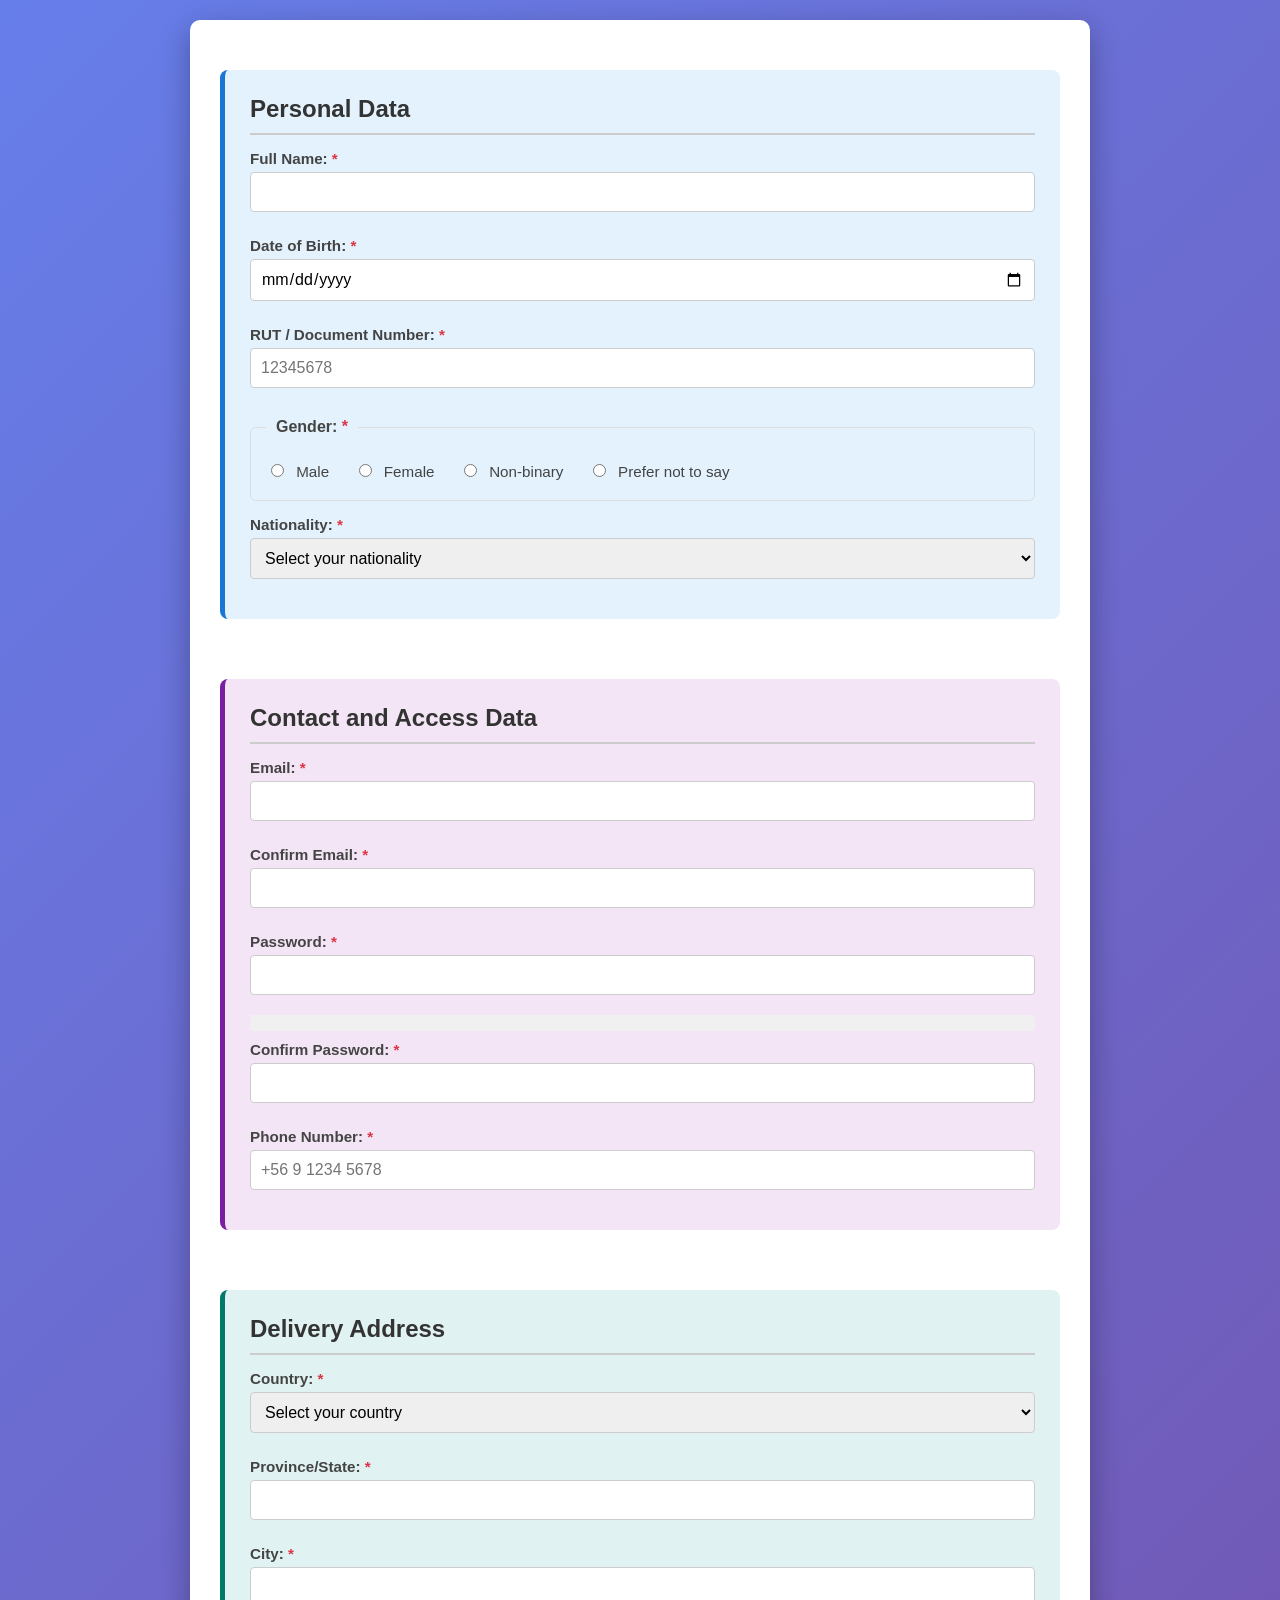
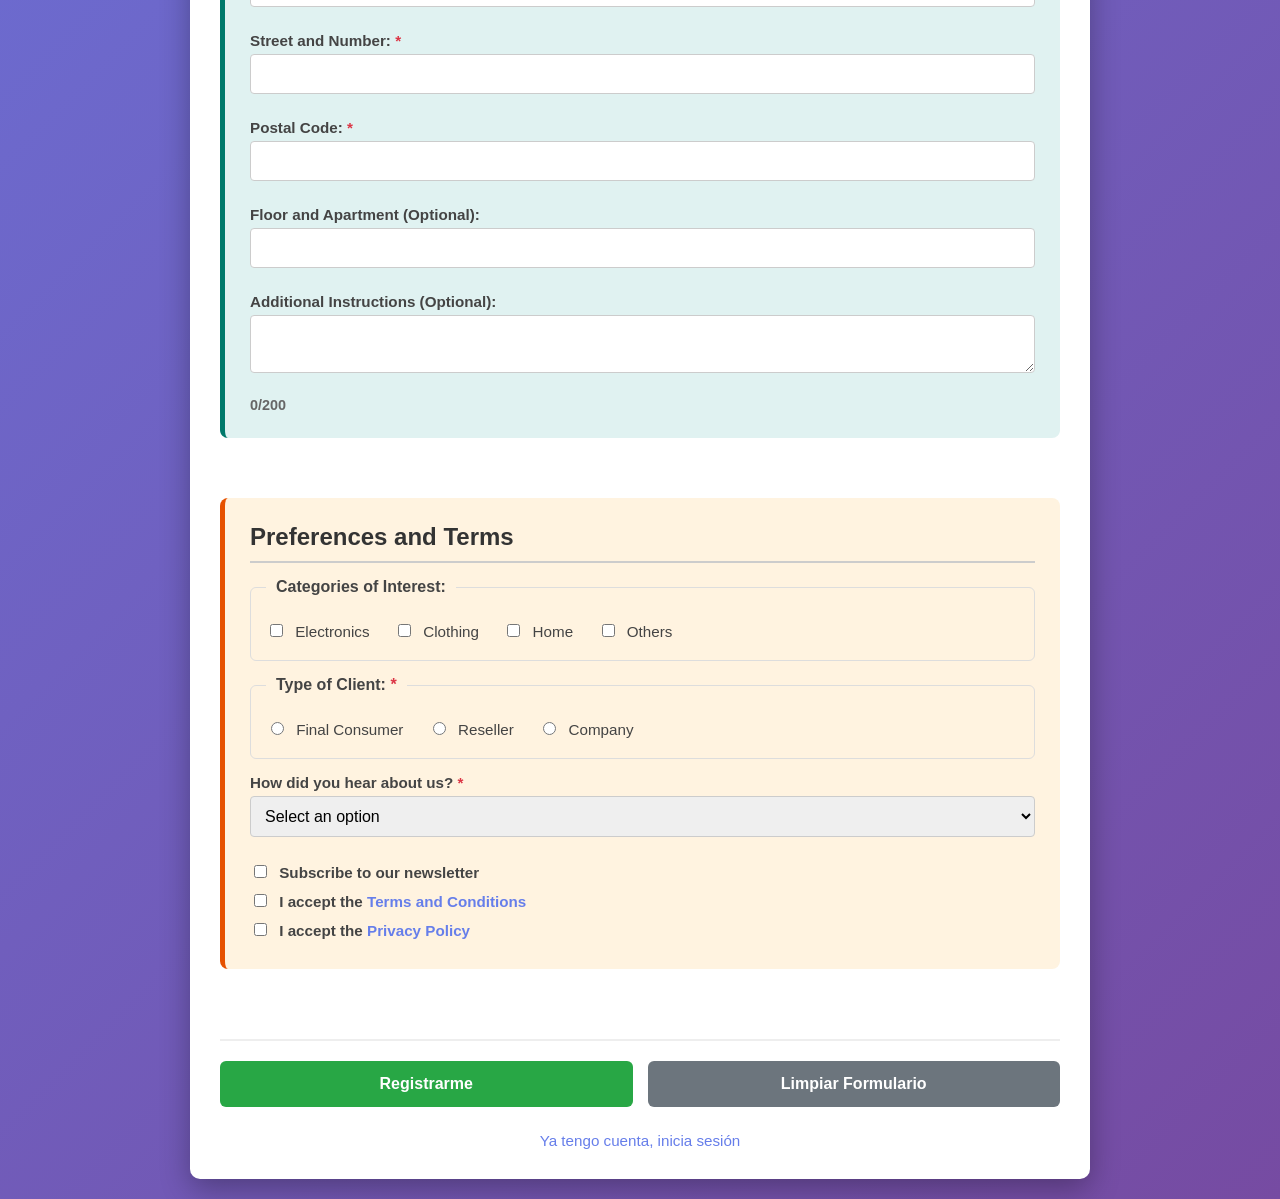
<file: globalimport-web-main/registro.html>
<!DOCTYPE html>
<html lang="en">
<head>
    <meta charset="UTF-8">
    <meta name="viewport" content="width=device-width, initial-scale=1.0">
    <link rel="stylesheet" href="registro.css">
    <title>HTML Form Project</title>
</head>
<body>
    <form>
        <section class="personal-data">
            <h2>Personal Data</h2>
            <hr>
            <label for="full-name">Full Name: <span class="required">*</span></label>
            <input type="text" id="full-name" name="full-name" required>
            <div id="full-name-error" class="error-message" style="display: none; color: red; font-size: 0.9em; margin-top: 5px;"></div>

            <label for="dob">Date of Birth: <span class="required">*</span></label>
            <input type="date" id="dob" name="dob" required>
            <div id="dob-error" class="error-message" style="display: none; color: red; font-size: 0.9em; margin-top: 5px;"></div>

            <label for="rut">RUT / Document Number: <span class="required">*</span></label>
            <input type="text" id="rut" name="rut" required placeholder="12345678">
            <div id="rut-error" class="error-message" style="display: none; color: red; font-size: 0.9em; margin-top: 5px;"></div>

            <fieldset>
                <legend>Gender: <span class="required">*</span></legend>
                <label for="gender-male"><input type="radio" id="gender-male" name="gender" value="male"> Male</label>
                <label for="gender-female"><input type="radio" id="gender-female" name="gender" value="female"> Female</label>
                <label for="gender-non-binary"><input type="radio" id="gender-non-binary" name="gender" value="non-binary"> Non-binary</label>
                <label for="gender-prefer-not-to-say"><input type="radio" id="gender-prefer-not-to-say" name="gender" value="prefer-not-to-say"> Prefer not to say</label>
            </fieldset>
            <div id="gender-error" class="error-message" style="display: none; color: red; font-size: 0.9em; margin-top: 5px;"></div>

            <label for="nationality">Nationality: <span class="required">*</span></label>
            <select id="nationality" name="nationality" required>
                <option value="">Select your nationality</option>
                <option value="usa">United States</option>
                <option value="canada">Canada</option>
                <option value="uk">United Kingdom</option>
                <option value="australia">Australia</option>
                <option value="chile">Chile</option>
                <option value="france">France</option>
                <option value="spain">Spain</option>
                <option value="brazil">Brazil</option>
            </select>
            <div id="nationality-error" class="error-message" style="display: none; color: red; font-size: 0.9em; margin-top: 5px;"></div>
        </section>

        <section class="contact-access-data">
            <h2>Contact and Access Data</h2>
            <hr>
            <label for="email">Email: <span class="required">*</span></label>
            <input type="email" id="email" name="email" required>
            <div id="email-error" class="error-message" style="display: none; color: red; font-size: 0.9em; margin-top: 5px;"></div>
            
            <label for="email-confirm">Confirm Email: <span class="required">*</span></label>
            <input type="email" id="email-confirm" name="email-confirm" required>
            <div id="email-confirm-error" class="error-message" style="display: none; color: red; font-size: 0.9em; margin-top: 5px;"></div>

            <label for="password">Password: <span class="required">*</span></label>
            <input type="password" id="password" name="password" required>
            <div id="password-strength" style="font-size: 0.9em; margin-top: 5px;"></div>
            <div id="password-error" class="error-message" style="display: none; color: red; font-size: 0.9em; margin-top: 5px;"></div>

            <label for="password-confirm">Confirm Password: <span class="required">*</span></label>
            <input type="password" id="password-confirm" name="password-confirm" required>
            <div id="password-confirm-error" class="error-message" style="display: none; color: red; font-size: 0.9em; margin-top: 5px;"></div>

            <label for="phone">Phone Number: <span class="required">*</span></label>
            <input type="tel" id="phone" name="phone" placeholder="+56 9 1234 5678" required>
            <div id="phone-error" class="error-message" style="display: none; color: red; font-size: 0.9em; margin-top: 5px;"></div>
        </section>

        <section class="delivery-address">
            <h2>Delivery Address</h2>
            <hr>
            <label for="country">Country: <span class="required">*</span></label>
            <select id="country" name="country" required>
                <option value="">Select your country</option>
                <option value="usa">United States</option>
                <option value="canada">Canada</option>
                <option value="uk">United Kingdom</option>
                <option value="australia">Australia</option>
                <option value="chile">Chile</option>
                <option value="france">France</option>
                <option value="spain">Spain</option>
                <option value="brazil">Brazil</option>
            </select>
            <div id="country-error" class="error-message" style="display: none; color: red; font-size: 0.9em; margin-top: 5px;"></div>

            <label for="state">Province/State: <span class="required">*</span></label>
            <input type="text" id="state" name="state" required>
            <div id="state-error" class="error-message" style="display: none; color: red; font-size: 0.9em; margin-top: 5px;"></div>

            <label for="city">City: <span class="required">*</span></label>
            <input type="text" id="city" name="city" required>
            <div id="city-error" class="error-message" style="display: none; color: red; font-size: 0.9em; margin-top: 5px;"></div>

            <label for="street">Street and Number: <span class="required">*</span></label>
            <input type="text" id="street" name="street" required>
            <div id="street-error" class="error-message" style="display: none; color: red; font-size: 0.9em; margin-top: 5px;"></div>

            <label for="postal-code">Postal Code: <span class="required">*</span></label>
            <input type="text" id="postal-code" name="postal-code" required>
            <div id="postal-code-error" class="error-message" style="display: none; color: red; font-size: 0.9em; margin-top: 5px;"></div>

            <label for="floor-department">Floor and Apartment (Optional):</label>
            <input type="text" id="floor-department" name="floor-department">

            <label for="additional-instructions">Additional Instructions (Optional):</label>
            <textarea id="additional-instructions" name="additional-instructions" maxlength="200"></textarea>
            <div style="display: flex; justify-content: space-between; align-items: center; margin-top: 5px;">
                <div id="additional-instructions-error" class="error-message" style="color: red; font-size: 0.9em;"></div>
                <span id="char-counter" style="font-size: 0.9em; color: #666;">0/200</span>
            </div>
        </section>

        <section class="preferences-terms">
            <h2>Preferences and Terms</h2>
            <hr>

            <fieldset>
                <legend>Categories of Interest:</legend>
                <label for="interest-electronics"><input type="checkbox" id="interest-electronics" name="interest" value="electronics"> Electronics</label>
                <label for="interest-clothing"><input type="checkbox" id="interest-clothing" name="interest" value="clothing"> Clothing</label>
                <label for="interest-home"><input type="checkbox" id="interest-home" name="interest" value="home"> Home</label>
                <label for="interest-others"><input type="checkbox" id="interest-others" name="interest" value="others"> Others</label>
            </fieldset>

            <fieldset>
                <legend>Type of Client: <span class="required">*</span></legend>
                <label for="client-final"><input type="radio" id="client-final" name="client-type" value="final-consumer" required> Final Consumer</label>
                <label for="client-reseller"><input type="radio" id="client-reseller" name="client-type" value="reseller"> Reseller</label>
                <label for="client-company"><input type="radio" id="client-company" name="client-type" value="company"> Company</label>
            </fieldset>

            <label for="how-did-you-know">How did you hear about us? <span class="required">*</span></label>
            <select id="how-did-you-know" name="how-did-you-know" required>
                <option value="">Select an option</option>
                <option value="social-media">Social Media</option>
                <option value="recommendation">Recommendation</option>
                <option value="web-search">Web Search</option>
                <option value="advertising">Advertising</option>
                <option value="other">Other</option>
            </select>

            <label for="newsletter">
                <input type="checkbox" id="newsletter" name="newsletter" value="subscribe"> Subscribe to our newsletter
            </label>

            <label for="terms">
                <input type="checkbox" id="terms" name="terms" required>
                I accept the <a href="#" target="_blank">Terms and Conditions</a>
            </label>

            <label for="privacy">
                <input type="checkbox" id="privacy" name="privacy" required>
                I accept the <a href="#" target="_blank">Privacy Policy</a>
            </label>
        </section>

        <div class="form-actions">
            <button type="submit">Registrarme</button>
            <button type="reset">Limpiar Formulario</button>
            <a href="#">Ya tengo cuenta, inicia sesión</a>
        </div>
    </form>

    <!-- Pantalla de Éxito -->
    <div id="success-container" style="display: none;">
        <div class="success-box">
            <div class="success-icon">✓</div>
            <h1>¡Registro exitoso!</h1>
            <p class="welcome-message">Bienvenido, <strong id="user-name"></strong></p>
            <p class="success-text">Tu cuenta ha sido creada correctamente. Ya puedes acceder a la plataforma.</p>
            <a href="index.html" class="success-button">Volver al inicio</a>
        </div>
    </div>

    <script src="validaciones.js"></script>
</body>
</html>
</file>
<file: globalimport-web-main/registro.css>
* {
    box-sizing: border-box;
}

body {
    font-family: 'Segoe UI', Tahoma, Geneva, Verdana, sans-serif;
    margin: 0;
    padding: 20px;
    background: linear-gradient(135deg, #667eea 0%, #764ba2 100%);
    min-height: 100vh;
}

form {
    background-color: #fff;
    padding: 30px;
    border-radius: 10px;
    box-shadow: 0 10px 30px rgba(0, 0, 0, 0.3);
    max-width: 900px;
    margin: 0 auto;
}

section {
    padding: 25px;
    margin: 20px 0;
    border-radius: 8px;
    border-left: 5px solid;
}

.personal-data {
    background-color: #e3f2fd;
    border-left-color: #1976d2;
}

.contact-access-data {
    background-color: #f3e5f5;
    border-left-color: #7b1fa2;
}

.delivery-address {
    background-color: #e0f2f1;
    border-left-color: #00796b;
}

.preferences-terms {
    background-color: #fff3e0;
    border-left-color: #e65100;
}

h2 {
    margin: 0 0 15px 0;
    color: #333;
    font-size: 1.5em;
    border-bottom: 2px solid #999;
    padding-bottom: 10px;
}

hr {
    display: none;
}

label {
    display: block;
    margin: 15px 0 7px;
    font-weight: 600;
    color: #444;
    font-size: 0.95em;
}

.required {
    color: #dc3545;
    font-weight: bold;
}

input[type='text'],
input[type='date'],
input[type='email'],
input[type='password'],
input[type='tel'],
select,
textarea {
    width: 100%;
    padding: 12px;
    margin-bottom: 5px;
    border: 2px solid #ddd;
    border-radius: 6px;
    font-size: 1em;
    transition: all 0.3s ease;
    font-family: inherit;
}

input[type='text']:focus,
input[type='date']:focus,
input[type='email']:focus,
input[type='password']:focus,
input[type='tel']:focus,
select:focus,
textarea:focus {
    outline: none;
    border-color: #667eea;
    box-shadow: 0 0 8px rgba(102, 126, 234, 0.3);
    background-color: #f8f9ff;
}

/* Campos con error */
.campo-error,
input.campo-error,
select.campo-error,
textarea.campo-error {
    border-color: #dc3545 !important;
    background-color: #fff5f5 !important;
    box-shadow: 0 0 8px rgba(220, 53, 69, 0.2) !important;
}

.campo-error:focus,
input.campo-error:focus,
select.campo-error:focus,
textarea.campo-error:focus {
    box-shadow: 0 0 12px rgba(220, 53, 69, 0.4) !important;
}

/* Campos válidos/correctos */
.campo-ok,
input.campo-ok,
select.campo-ok,
textarea.campo-ok {
    border-color: #28a745 !important;
    background-color: #f5fff5 !important;
    box-shadow: 0 0 8px rgba(40, 167, 69, 0.2) !important;
}

.campo-ok:focus,
input.campo-ok:focus,
select.campo-ok:focus,
textarea.campo-ok:focus {
    box-shadow: 0 0 12px rgba(40, 167, 69, 0.4) !important;
}

.error-message {
    color: #dc3545;
    font-size: 0.85em;
    margin-top: -2px;
    margin-bottom: 12px;
    font-weight: 600;
    display: none;
}

.error-message[style*='display: block'] {
    animation: slideDown 0.3s ease;
}

@keyframes slideDown {
    from {
        opacity: 0;
        transform: translateY(-5px);
    }
    to {
        opacity: 1;
        transform: translateY(0);
    }
}

fieldset {
    border: 1px solid #ddd;
    border-radius: 6px;
    padding: 15px;
    margin: 15px 0;
}

legend {
    font-weight: 600;
    color: #444;
    padding: 0 10px;
    font-size: 1em;
}

label[for^='gender'],
label[for^='interest'],
label[for^='client'] {
    display: inline-block;
    margin-right: 20px;
    font-weight: normal;
}

input[type='radio'],
input[type='checkbox'] {
    margin-right: 8px;
    cursor: pointer;
}

input[type='radio'] + label,
input[type='checkbox'] + label {
    display: inline;
    font-weight: normal;
    cursor: pointer;
}

.form-actions {
    display: flex;
    justify-content: center;
    gap: 15px;
    margin-top: 30px;
    padding-top: 20px;
    border-top: 2px solid #eee;
    flex-wrap: wrap;
}

button {
    padding: 14px 35px;
    border: none;
    border-radius: 6px;
    cursor: pointer;
    font-size: 1em;
    font-weight: 600;
    transition: all 0.3s ease;
}

button[type='submit'] {
    background-color: #28a745;
    color: white;
    flex: 1;
    min-width: 200px;
}

button[type='submit']:hover {
    background-color: #218838;
    box-shadow: 0 5px 15px rgba(40, 167, 69, 0.4);
    transform: translateY(-2px);
}

button[type='submit']:active {
    transform: translateY(0);
}

button[type='reset'] {
    background-color: #6c757d;
    color: white;
    flex: 1;
    min-width: 150px;
}

button[type='reset']:hover {
    background-color: #5a6268;
    box-shadow: 0 5px 15px rgba(108, 117, 125, 0.4);
    transform: translateY(-2px);
}

.form-actions a {
    display: inline-block;
    margin-top: 10px;
    width: 100%;
    text-align: center;
    font-size: 0.95em;
}

/* ESTILOS DE PANTALLA DE ÉXITO */

#success-container {
    background: linear-gradient(135deg, #667eea 0%, #764ba2 100%);
    min-height: 100vh;
    display: flex;
    align-items: center;
    justify-content: center;
    padding: 20px;
}

.success-box {
    background-color: white;
    border-radius: 15px;
    padding: 50px 40px;
    max-width: 500px;
    width: 100%;
    text-align: center;
    box-shadow: 0 15px 50px rgba(0, 0, 0, 0.2);
    animation: slideUp 0.6s ease;
}

@keyframes slideUp {
    from {
        opacity: 0;
        transform: translateY(30px);
    }
    to {
        opacity: 1;
        transform: translateY(0);
    }
}

.success-icon {
    width: 80px;
    height: 80px;
    background-color: #28a745;
    color: white;
    border-radius: 50%;
    display: flex;
    align-items: center;
    justify-content: center;
    font-size: 3em;
    font-weight: bold;
    margin: 0 auto 20px;
    animation: scaleIn 0.6s ease 0.2s both;
}

@keyframes scaleIn {
    from {
        transform: scale(0);
    }
    to {
        transform: scale(1);
    }
}

.success-box h1 {
    color: #333;
    font-size: 2em;
    margin: 20px 0 10px 0;
    animation: fadeIn 0.6s ease 0.4s both;
}

@keyframes fadeIn {
    from {
        opacity: 0;
    }
    to {
        opacity: 1;
    }
}

.welcome-message {
    font-size: 1.1em;
    color: #667eea;
    font-weight: 600;
    margin: 15px 0 10px 0;
}

.success-text {
    color: #666;
    font-size: 1em;
    line-height: 1.5;
    margin: 15px 0 30px 0;
}

.success-button {
    display: inline-block;
    background-color: #667eea;
    color: white;
    padding: 14px 40px;
    border-radius: 6px;
    text-decoration: none;
    font-weight: 600;
    font-size: 1em;
    transition: all 0.3s ease;
    cursor: pointer;
}

.success-button:hover {
    background-color: #5568d3;
    box-shadow: 0 5px 15px rgba(102, 126, 234, 0.4);
    transform: translateY(-2px);
}

.success-button:active {
    transform: translateY(0);
}

a {
    color: #667eea;
    text-decoration: none;
}

a:hover {
    text-decoration: underline;
}

#password-strength {
    font-size: 0.9em;
    font-weight: 600;
    margin-bottom: 10px;
    padding: 8px;
    border-radius: 4px;
    background-color: #f0f0f0;
}

#char-counter {
    font-weight: 600;
    color: #667eea;
}

/* Responsive design */
@media (max-width: 768px) {
    form {
        padding: 20px;
        margin: 10px;
    }
    
    section {
        padding: 15px;
        margin: 10px 0;
    }
    
    .form-actions {
        flex-direction: column;
    }
    
    button {
        width: 100%;
    }
}

h2 {
    border-bottom: 2px solid #ccc;
    padding-bottom: 10px;
}

label {
    display: block;
    margin: 10px 0 5px;
}

input[type="text"],
input[type="date"],
input[type="number"],
input[type="email"],
input[type="password"],
input[type="tel"],
select,
textarea {
    width: 100%;
    padding: 10px;
    margin-bottom: 15px;
    border: 1px solid #ccc;
    border-radius: 4px;
    box-sizing: border-box;
    transition: border-color 0.3s, box-shadow 0.3s;
}

input:focus,
select:focus,
textarea:focus {
    border-color: #007BFF;
    box-shadow: 0 0 5px rgba(0, 123, 255, 0.5);
    outline: none;
}

input.error,
select.error,
textarea.error {
    border-color: red;
    box-shadow: 0 0 5px rgba(255, 0, 0, 0.5);
}

.strength-indicator {
    height: 5px;
    width: 100%;
    background-color: #e0e0e0;
    border-radius: 5px;
    margin-top: 5px;
}

.weak {
    background-color: red;
}

.medium {
    background-color: orange;
}

.strong {
    background-color: green;
}

/* Responsive Design */
@media (min-width: 768px) {
    form {
        display: grid;
        grid-template-columns: 1fr 1fr;
        gap: 20px;
    }

    section {
        grid-column: span 2;
    }

    .form-actions {
        grid-column: span 2;
        text-align: center;
    }
}

@media (max-width: 767px) {
    form {
        display: block;
    }

    input,
    select,
    textarea {
        width: 100%;
    }
}
</file>
